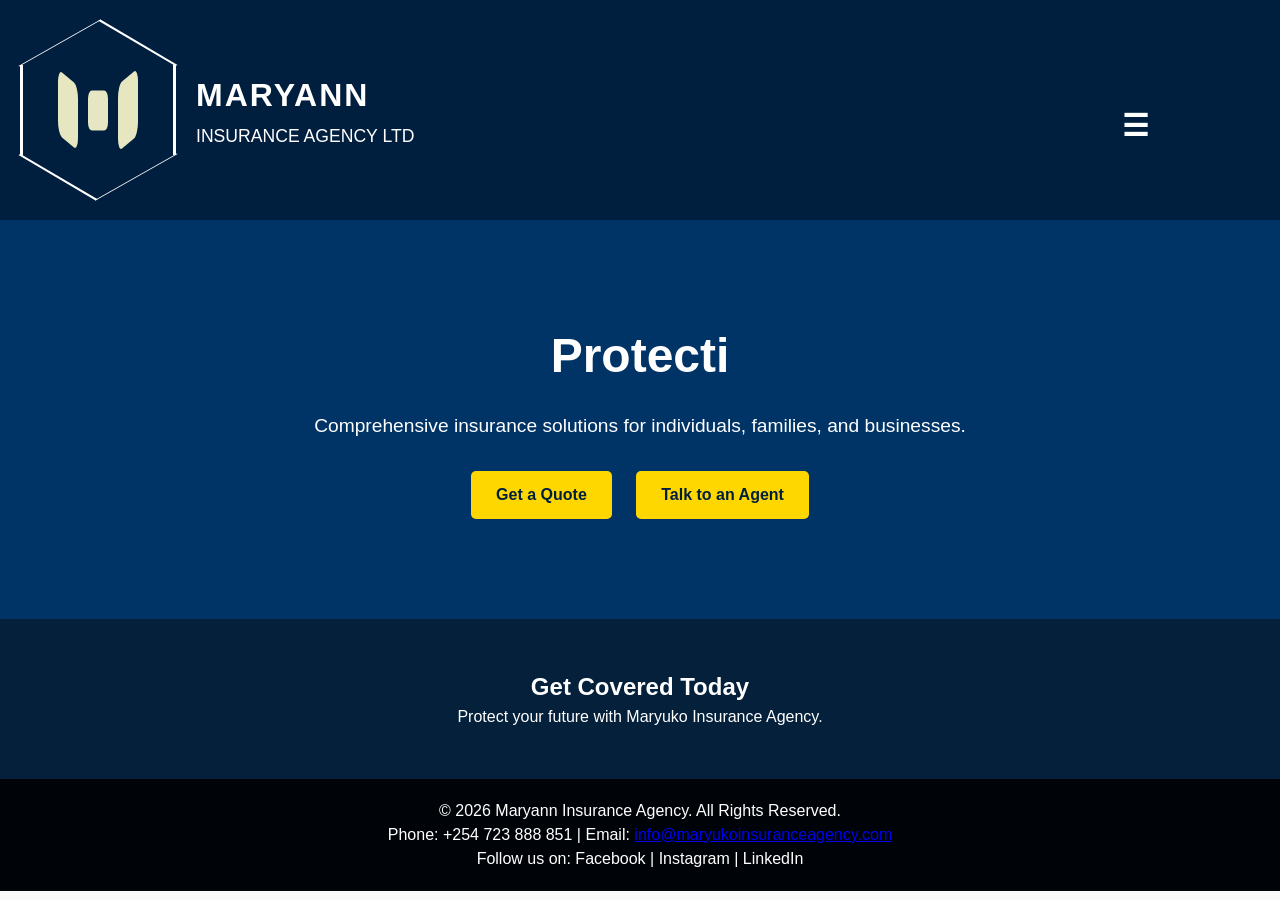
<file: index.html>
<!DOCTYPE html>
<html lang="en">
    <head>
        <meta charset="UTF-8">
        <meta name="viewport" content="width=device-width, initial-scale=1.0">
        <meta name="description" content="Maryuko Insurance Agency provides reliable insurance solutions for you">
        <meta name="keywords" content="General insurance">
        <meta name="author" content="Patrick Soitaga Dikirr">

        <title>Maryuko Insurance Agency</title>
        <link rel="stylesheet" type="text/css" href="styles.css">
    </head>
    <body>
        <!-- Header -->
        <header>
            <div class="logo-container" style="height: 190px;">
                <div class="hexagon">
                    <div class="bars">
                        <div class="trapezoidal-bar" style="height: 65px;"></div>
                        <div class="bar" style="height: 40px;"></div>
                        <div class="angled-bar" style="height: 67px;"></div>
                    </div>
                </div>
                <div class="logo-texts">
                    <div class="logo-text">MARYANN</div>
                    <div class="sub-text">INSURANCE AGENCY LTD</div>
                </div>
            </div>
            
            <!-- ============= Navigation ============= -->
             <div class="nav-wrapper">
                <!-- Humberger Icon -->
                 <button class="menu-toggle" aria-label="Toggle navigation">
                    ☰
                 </button>
                 <!---Navigation Links-->
                 <nav class="nav">

                    <!-- <a href="index.html" class="active">Home</a> -->
                    <a href="insurance.html">Insurance</a>
                    <a href="agents.html">Agents</a>
                    <a href="support.html">Customer Support</a>
                </nav>
             </div> 
            <!-- <a href="#" class="btn-quote">Get a Quote</a> -->
        </header>
        <!-- Hero Section -->
         <section class="hero">
            <div>
                <h1 id="hero-text"></h1>
                <p>Comprehensive insurance solutions for individuals, families, and businesses.</p>
                <a href="quote.html" class="btn">Get a Quote</a>
                <a href="#" class="btn btn-outline">Talk to an Agent</a>
            </div>
        </section>
        <!-- CTA Section -->
         <section class="cta">
            <h2>Get Covered Today</h2>
            <p>Protect your future with Maryuko Insurance Agency.</p>
        </section>
        <!-- Footer -->
        <footer>
            <p>&copy; <span id="year"></span> Maryann Insurance Agency. All Rights Reserved.</p>
            <p>Phone: +254 723 888 851 | Email: <a href="mailto:info@maryukoinsuranceagency.com">info@maryukoinsuranceagency.com</a></p>
            <p>Follow us on: Facebook | Instagram | LinkedIn</p>
        </footer>

        <script src="script.js"></script>

    </body>

</html>
</file>
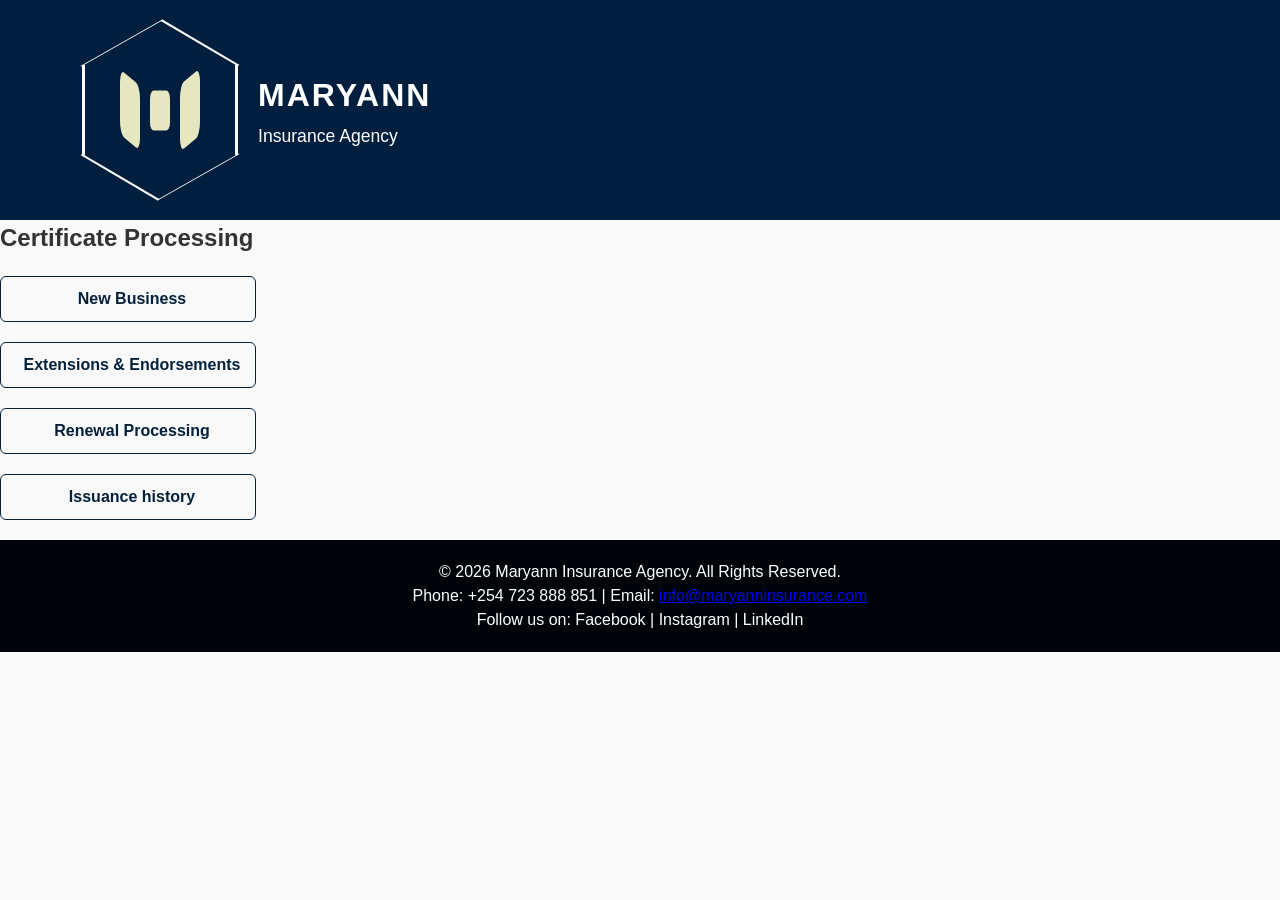
<file: certificates.html>
<!DOCTYPE html>
<html lang="en">
    <head>
        <meta charset="UTF-8">
        <meta name="viewport" content="width=device-width, initial-scale=1.0">
        <meta name="description" content="Maryuko Insurance Agency provides reliable insurance solutions for you">
        <meta name="keywords" content="General insurance">
        <meta name="author" content="Patrick Soitaga Dikirr">

        <title>Get a Quote - Maryuko Insurance Agency</title>
        <link rel="stylesheet" type="text/css" href="styles.css">
    </head>
    <body>
        <!-- Header -->
        <header>
            <div class="logo-container" style="height: 190px;">
                <div class="hexagon">
                    <div class="bars">
                        <div class="trapezoidal-bar" style="height: 65px;"></div>
                        <div class="bar" style="height: 40px;"></div>
                        <div class="angled-bar" style="height: 67px;"></div>
                    </div> 
                </div>
                <div class="logo-texts">
                    <div class="logo-text">MARYANN</div>
                    <div class="sub-text">Insurance Agency</div>
                </div>
            </div>

        </header>
        <main>
            <section>
                <h1>Certificate Processing</h1>
                <div class="insurance-portal">
                    <a href="issuance.html" class="insurance-nav">
                        <i class="fa-solid fa-file-invoice"></i>
                        New Business
                    
                    <a href="issuance.html" class="insurance-nav active">
                        <i class="fa-solid fa-certificate"></i>
                        Extensions & Endorsements
                    </a>    

                    </a>
                    <a href="issuance.html" class="insurance-nav">
                        <i class="fa-solid fa-file-contract"></i>
                        Renewal Processing
                    </a>

                    <a href="issuance-history.html" class="insurance-nav">
                        <i class="fa-solid fa-hand-holding-medical"></i>
                        Issuance history
                    </a>

                </div>


                
            </section>
        </main>
        <footer>
                <p>&copy; <span id="year"></span> Maryann Insurance Agency. All Rights Reserved.</p>
                <p>Phone: +254 723 888 851 | Email: <a href="mailto:info@maryanninsurance.com">info@maryanninsurance.com</a></p>
                <p>Follow us on: Facebook | Instagram | LinkedIn</p>
        </footer>
        <script src="script.js"></script>
    </body>
</html>
</file>
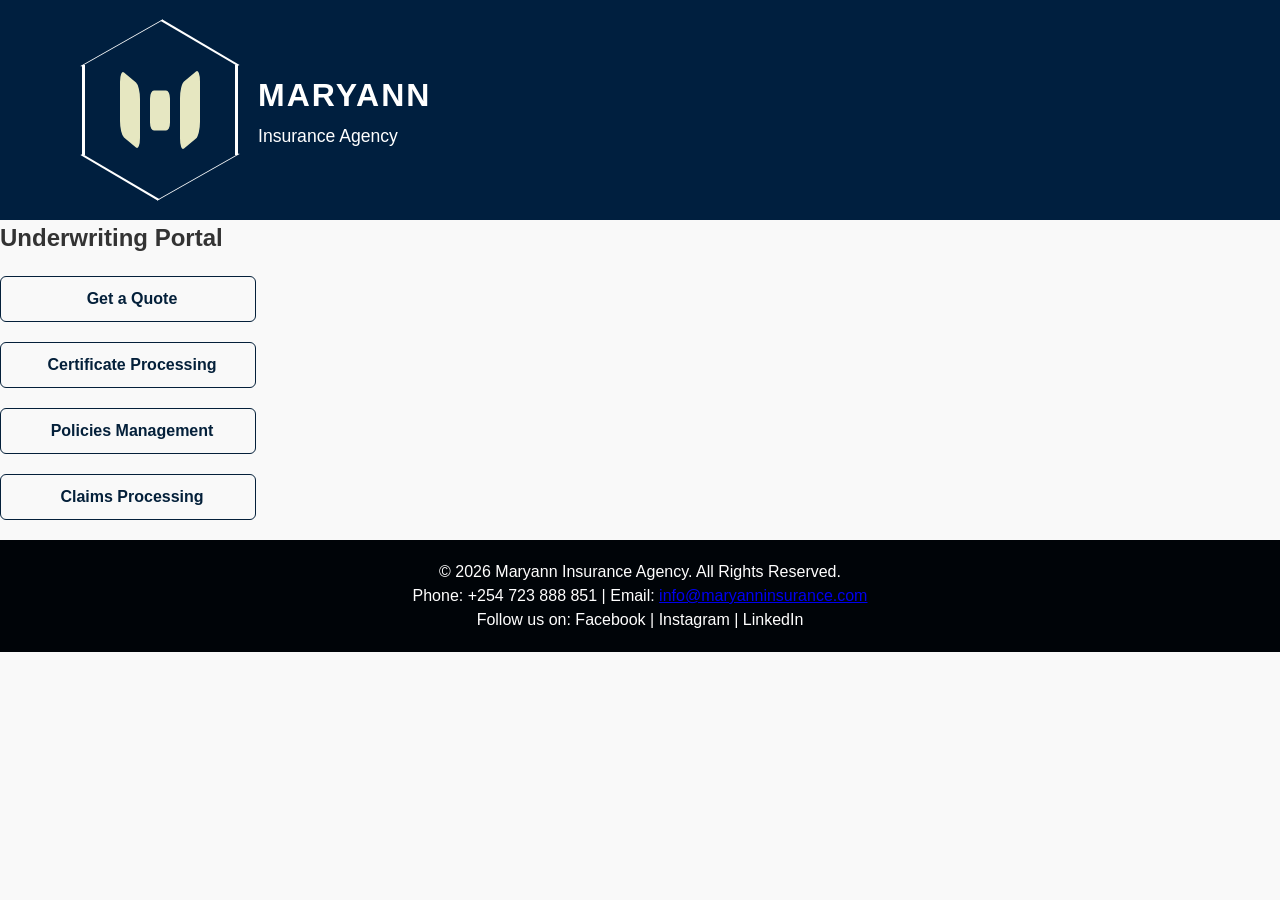
<file: insurance.html>
<!DOCTYPE html>
<html lang="en">
    <head>
        <meta charset="UTF-8">
        <meta name="viewport" content="width=device-width, initial-scale=1.0">
        <meta name="description" content="Maryuko Insurance Agency provides reliable insurance solutions for you">
        <meta name="keywords" content="General insurance">
        <meta name="author" content="Patrick Soitaga Dikirr">

        <title>Get a Quote - Maryuko Insurance Agency</title>
        <link rel="stylesheet" type="text/css" href="styles.css">
    </head>
    <body>
        <!-- Header -->
        <header>
            <div class="logo-container" style="height: 190px;">
                <div class="hexagon">
                    <div class="bars">
                        <div class="trapezoidal-bar" style="height: 65px;"></div>
                        <div class="bar" style="height: 40px;"></div>
                        <div class="angled-bar" style="height: 67px;"></div>
                    </div> 
                </div>
                <div class="logo-texts">
                    <div class="logo-text">MARYANN</div>
                    <div class="sub-text">Insurance Agency</div>
                </div>
            </div>

        </header>  
        
        <main>
            <section>
                <h1>Underwriting Portal</h1>
                <div class="insurance-portal">
                    <a href="quote.html" class="insurance-nav">
                        <i class="fa-solid fa-file-invoice"></i>
                        Get a Quote
                    </a>
                    <a href="certificates.html" class="insurance-nav">
                        <i class="fa-solid fa-certificate"></i>
                        Certificate Processing
                    </a>    

                    </a>
                    <a href="#" class="insurance-nav">
                        <i class="fa-solid fa-file-contract"></i>
                        Policies Management
                    </a>

                    <a href="#" class="insurance-nav">
                        <i class="fa-solid fa-hand-holding-medical"></i>
                        Claims Processing
                    </a>

                </div>
            </section>
            
        </main>

            <footer>
                <p>&copy; <span id="year"></span> Maryann Insurance Agency. All Rights Reserved.</p>
                <p>Phone: +254 723 888 851 | Email: <a href="mailto:info@maryanninsurance.com">info@maryanninsurance.com</a></p>
                <p>Follow us on: Facebook | Instagram | LinkedIn</p>
            </footer>

        <script src="script.js"></script>
    </body>
</html>
</file>
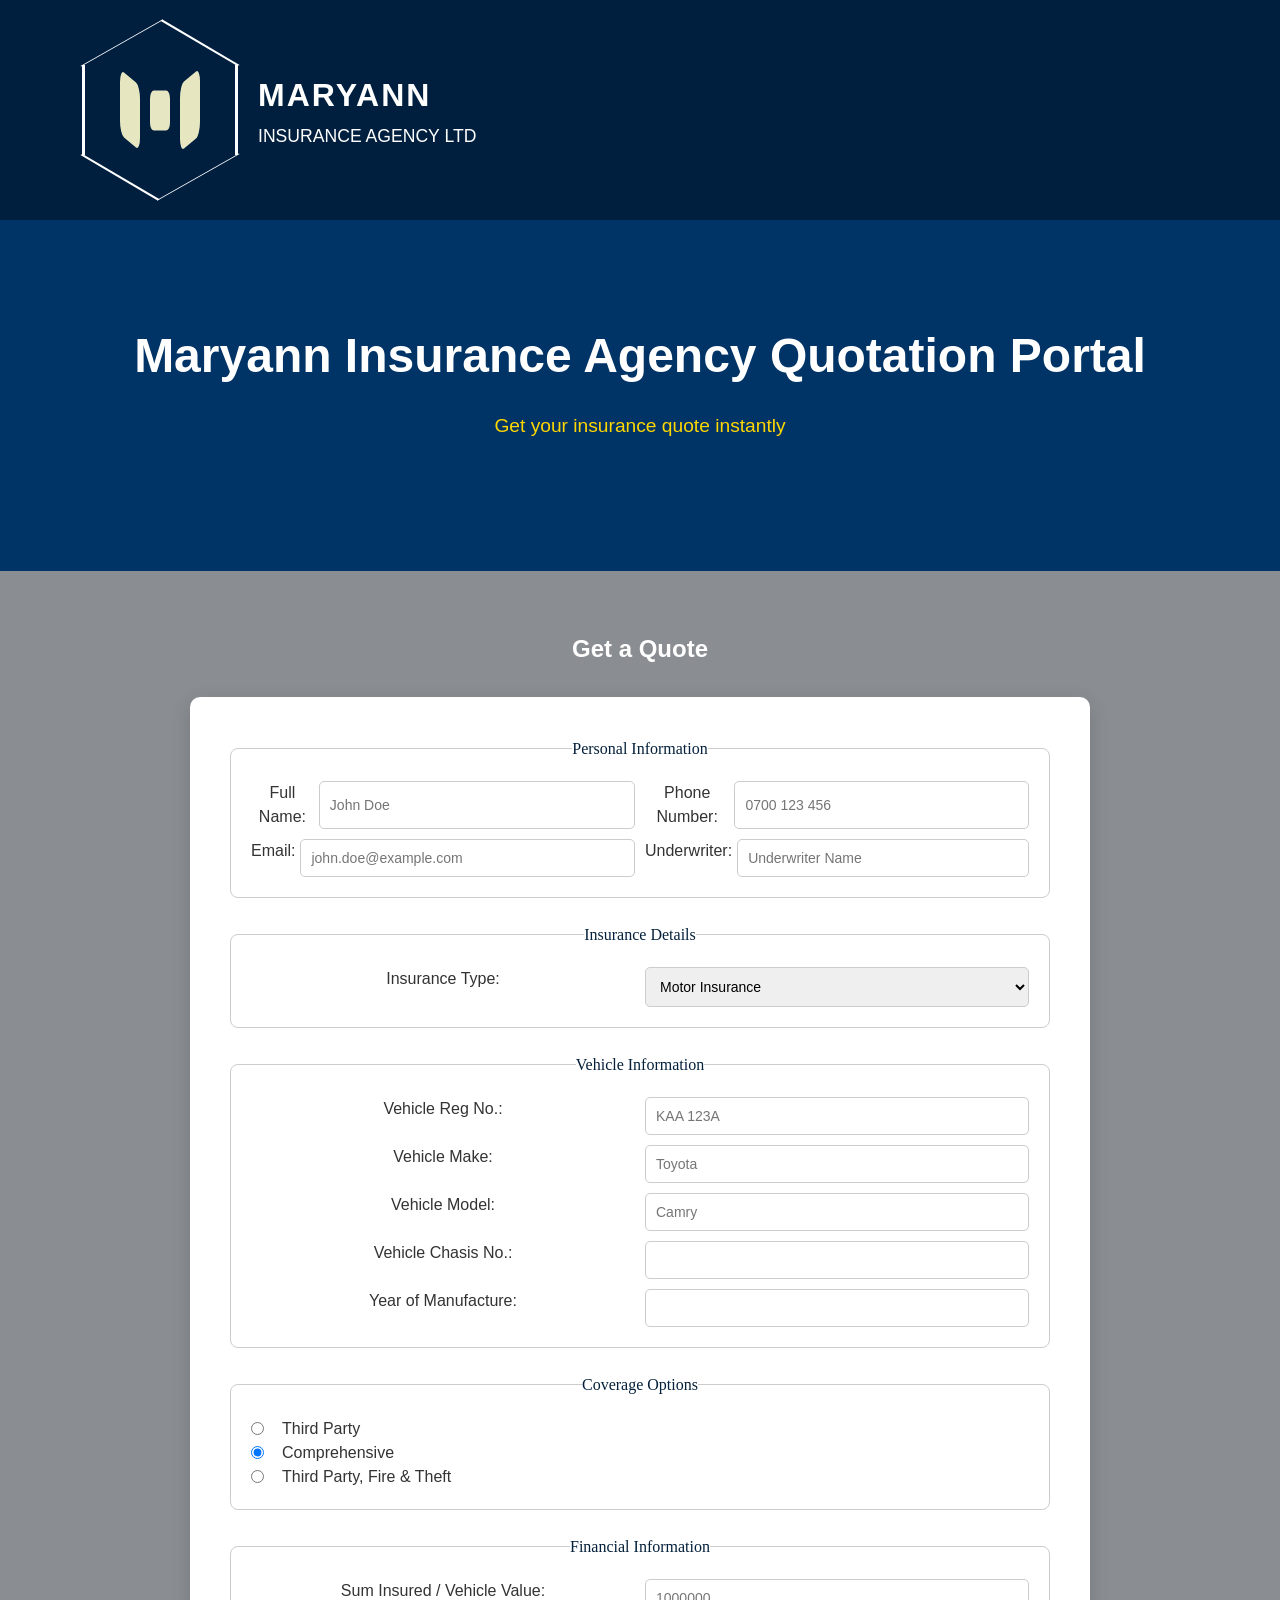
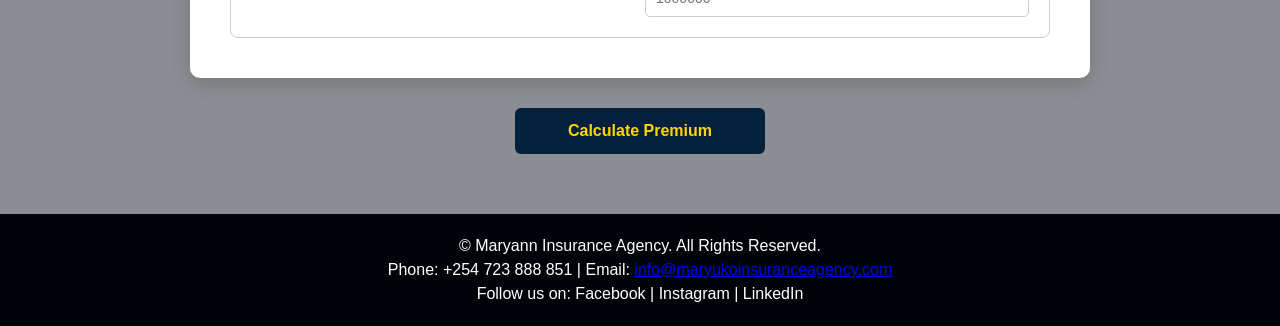
<file: Quote.html>
<!DOCTYPE html>
<html lang="en">
    <head>
        <meta charset="UTF-8">
        <meta name="viewport" content="width=device-width, initial-scale=1.0">
        <meta name="description" content="Maryuko Insurance Agency provides reliable insurance solutions for you">
        <meta name="keywords" content="General insurance">
        <meta name="author" content="Patrick Soitaga Dikirr">

        <title>Get a Quote - Maryuko Insurance Agency</title>
        <link rel="stylesheet" type="text/css" href="styles.css">
    </head>
    <body>
        <!-- Header -->
        <header>
            <div class="logo-container" style="height: 190px;">
                <div class="hexagon">
                    <div class="bars">
                        <div class="trapezoidal-bar" style="height: 65px;"></div>
                        <div class="bar" style="height: 40px;"></div>
                        <div class="angled-bar" style="height: 67px;"></div>
                    </div>
                </div>
                <div class="logo-texts">
                    <div class="logo-text">MARYANN</div>
                    <div class="sub-text">INSURANCE AGENCY LTD</div>
                </div>
            </div>

        </header>   
        
        <main>
            <section class="hero">
                <h1 id="hero-quote">Maryann Insurance Agency Quotation Portal</h1>
                <p class="quote-subtext">Get your insurance quote instantly</p>
            </section>

            <section class="quote-section">
                <h2>Get a Quote</h2>
                <form action="#" id="quoteForm" method="POST" autocomplete="on" enctype="multipart/form-data" target="_self">
                    <div>                 
                        <div class="quote-form">
                            <fieldset class="field">
                                <legend class="form-legend">Personal Information</legend>
                                <div class="field-info">
                                    <label for="name">Full Name:</label>
                                    <input type="text" id="name" name="Full-Name" placeholder="John Doe" required>
                                </div>
                                <div class="field-info"> 
                                    <label for="phone">Phone Number:</label>
                                    <input type="text" id="phone" name="Phone-number" placeholder="0700 123 456" required>
                                </div>
                                <div class="field-info">
                                    <label for="email">Email:</label>
                                    <input type="email" id="email" name="Email" placeholder="john.doe@example.com" required>
                                </div>
                                <div class="field-info">    
                                    <label for="underwriter">Underwriter:</label>
                                    <input type="text" id="underwriter" name="Insurer" placeholder="Underwriter Name" required>
                                </div>
                            </fieldset>
                            <fieldset class="field">
                                <legend class="form-legend">Insurance Details</legend>
                                <label for="insuranceType">Insurance Type:</label>
                                <select id="insuranceType">
                                    <option value="motor">Motor Insurance</option>
                                    <option value="pa">Personal Accident</option>
                                    <option value="wiba">WIBA</option>
                                </select>
                            </fieldset>
                            <fieldset class="field">
                                <legend class="form-legend">Vehicle Information</legend>
                                <label for="vehicleType">Vehicle Reg No.:</label>
                                <input type="text" id="vehicleType" placeholder="KAA 123A" name="typeOfVehicle" required>
                                <label for="vehicleMake">Vehicle Make:</label>
                                <input type="text" id="vehicleMake" placeholder="Toyota" name="vehicleMake" required>
                                <label for="vehicleModel">Vehicle Model:</label>
                                <input type="text" id="vehicleModel" placeholder="Camry" name="vehicleModel" required>
                                <label for="vehicleChasis">Vehicle Chasis No.:</label>
                                <input type="text" id="vehicleChasis" name="chassisNumber" required>
                                <label for="year">Year of Manufacture:</label>
                                <input type="number" id="year" min="1900" name="manufactureYear" required>        
                            </fieldset>

                            <fieldset class="field">
                                <legend class="form-legend">Coverage Options</legend>
                                <div class="checkbox-row">
                                    <label for="thirdParty">
                                        <input  type="radio" id="thirdParty" name="coverType" value="thirdParty">
                                        Third Party
                                    </label>
                                    <label for="comprehensive">
                                        <input checked type="radio" name="coverType" id="comprehensive" value="comprehensive">
                                        Comprehensive
                                    </label>
                                    <label for="thirdPartyFireTheft">
                                        <input type="radio" name="coverType" id="thirdPartyFireTheft" value="thirdPartyFireTheft">
                                        Third Party, Fire & Theft
                                    </label>
                                </div>    
                            </fieldset>

                            <fieldset class="field" id="riderSection">
                                <legend class="form-legend">Optional Riders</legend>
                                <div class="checkbox-row">
                                    <label for="windscreen">
                                        <input checked type="checkbox" name="additionalCoverage" id="windScreen" value="windscreen">
                                        Windscreen Cover
                                    </label>
                                    <label for="excessProtector">
                                        <input type="checkbox" name="additionalCoverage" id="excessProtector" value="excessProtector">
                                        Excess Protector
                                    </label>
                                    <label for="entertainmentSystem">
                                        <input type="checkbox" id="entertainmentSystem" name="additionalCoverage" value="entertainmentSystem">
                                        Entertainment System
                                    </label>

                                    <label for="politicalViolence">
                                        <input type="checkbox" id="politicalViolence" name="additionalCoverage" value="politicalViolence">
                                        Political Violence, Sabbotage & Terrorism
                                    </label>
                                </div>

                               </fieldset>    


                            <fieldset class="field">
                                <legend class="form-legend">Financial Information</legend>
                                <label for="value">Sum Insured / Vehicle Value:</label>
                                <input type="number" id="value" min="0" name="vehicleValue" placeholder="1000000" required>
                            </fieldset>
                        </div>  
                        <button type="submit">Calculate Premium</button>

                    </div>  
                </form>
                <h3 id="result"></h3>
            </section>
        </main>

        <footer>
            <p>&copy; <span id="year"></span> Maryann Insurance Agency. All Rights Reserved.</p>
            <p>Phone: +254 723 888 851 | Email: <a href="mailto:info@maryukoinsuranceagency.com">info@maryukoinsuranceagency.com</a></p>
            <p>Follow us on: Facebook | Instagram | LinkedIn</p>
        </footer>

        <script src="script.js"></script>

    </body>

</html>
</file>
<file: styles.css>
/*========= Global Reset =========*/

* {
    margin: 0;
    padding: 0;
    box-sizing: border-box;
}

body {
    font-family: Arial, sans-serif;
    line-height: 1.5;
    background-color: #f9f9f9;
    color: #333;
    width: 100%;
    height: 100vh;
}

/* ================== Header ================== */

header {
    background-color: #001f3f;
    color: white;
    display: flex;
    justify-content: center;
    align-items: center;
    padding: 15px 20px;

}

header nav ul {
    list-style: none;
    display: flex;
    gap: 20px;
    margin: 0 20px;
}

header nav ul li a {
  color: white;
  text-decoration: none;
  font-weight: bold;
  transition: color 0.3s ease;
}


nav ul li a.active {
  color: white;
  border-bottom: 2px solid white;
}

header nav ul li a:hover {
  color: #ffd700; /* gold hover */
}

.btn-quote {
  background-color: #ffd700;
  color: #001f3f;
  padding: 8px 20px;
  border-radius: 4px;
  text-decoration: none;
  font-weight: bold;
  transition: background 0.3s ease;
}

.btn-quote:hover {
  background-color: #808080;
}

/* ====== Logo Container ====== */
.logo-container {
  display: flex;
  align-items: center;
  gap: 20px;
  margin: 0 auto;
  width: 90%;
  height: inherit;

}

/* Hexagon Shape */
.hexagon {
  position: relative;
  width: 156px;
  height: 90px;
  background-color: transparent;
  border-left: solid 3px white;
  border-right: solid 3px white;

}

.hexagon:before,
.hexagon:after {
  content: "";
  position: absolute;
  width: 109px;
  height: 112px;
  background: transparent;
  left: 20px;
  border-left: solid 1px white;
  border-top: solid 3px white;
}

.hexagon:before {
  top: -57px;
  transform: scaleY(0.5785) rotate(45.5deg);
}

.hexagon:after {
  bottom: -57px;
  transform: scaleY(0.5785) rotate(-134.5deg);
}

/* Bars inside hexagon (M design) */
.bars {
  position: absolute;
  top: 50%;
  left: 50%;
  display: flex;
  transform: translate(-50%, -50%);
  flex-direction: row;
  justify-content: center;
  align-items: center;
  gap: 10px;
}

.bar, .angled-bar, .trapezoidal-bar {
  width: 20px;
  background-color: rgba(255, 253, 208, 0.9); /* creamish */
  border-radius: 20%;
}

.angled-bar {
  transform: skew(0, -40deg);
}

.trapezoidal-bar {
  transform: skew(0, 40deg);
}

/* Logo Texts */
.logo-texts {
  display: flex;
  flex-direction: column;
  justify-content: center;
}

.logo-text {
  font-size: 2em;
  font-weight: bold;
  letter-spacing: 2px;
}

.sub-text {
  font-size: 1.1em;
  margin-top: 4px;
}

  /* ======= Navigation toggle ======= */

  .nav-wrapper {
    position: relative;
  }

  .menu-toggle {
    font-size: 30px;
    background: none;
    border: none;
    color: #fff;
    cursor: pointer;
  }

  .nav {
    position: absolute;
    top: 45px;
    right: 0;
    background-color: rgba(252, 246, 246, 0.6);
    font-size: 1.2rem;
    display: none;
    flex-direction: column;
    min-width: 180px;
    border-radius: 8px;
    box-shadow: 0 8px 16px rgba(0, 0, 0, 0.9);
  }

  /* Show nav when active */
  .nav.active {
    display: flex;
  }

  .nav a {
    color: #09068d9c;
    padding: 12px 20px;
    text-decoration: none;
    transition: background-color 0.3s ease;
    border-bottom: 1px solid rgba(255, 255, 255, 0.2);

  }

  .nav a:hover {
    background-color: rgba(221, 155, 155, 0.8);
  }  

  .nav a.active {
    font-weight: bold;
  }


  /* ====== Hero Section ====== */
.hero {
  background-color: #003366; /* dark blue background */
  color: white;
  text-align: center;
  padding: 100px 20px;
}

.hero h1 {
  font-size: 3em;
  margin-bottom: 20px;
}

.hero p {
  font-size: 1.2em;
  margin-bottom: 30px;
}

.hero a {
  display: inline-block;
  margin:  0 10px;
  padding: 12px 25px;
  border-radius: 5px;
  background-color: #ffd700;
  color: #001f3f;
  text-decoration: none;
  font-weight: bold;
  transition: background 0.3s ease;
}

.hero a:hover {
  background-color: #96948d;
}

/* ================= QUOTE SECTION ================= */
.quote-section {
  background-color: #8a8d91;
  color: white;
  text-align: center;
  padding: 60px 20px;
}

/* ================= FORM CONTAINER ================= */

.quote-form {
  display: flex;
  flex-direction: column;
  gap: 25px;

  background-color:#ffffff;
  padding: 40px;
  border-radius: 10px;
  max-width: 900px;
  margin: 30px auto;
  box-shadow: 0 6px 20px rgba(0, 0, 0, 0.15);
  color:#333
}

/* ================= FIELDSETS ================= */

.field {
  border: 1px solid #ccc;
  padding: 20px;
  border-radius: 8px;
  display: grid;
  grid-template-columns: 1fr 1fr;
  gap: 10px;
}

.field-info {
  display: flex;
  flex-direction: row;
  gap: 5px;
}
/* ================= LEGEND ================= */

.form-legend {
 grid-column: span 2;
 font-size: 1em;
 font-family: 'Segoe UI', Tahoma;
 font-weight: 200;
 color: #04203a; 
}

/* ================= INPUTS ================= */

input, select {
  padding: 10px;
  border: 1px solid #ccc;
  border-radius: 5px;
  width: 100%;
  font-size: 14px;
}

/* ================== Focus effect ================== */

input:focus, select:focus {
  border-color: #04203a;
  outline: none;
  box-shadow: 0 0 5px rgba(4, 32, 58, 0.5);
}


/* ================= CHECKBOX GROUP ================= */

input[type="radio"]{
  width: auto;
  margin-right: 8px;
  padding: 0;
}

input[type="checkbox"]{
  width: auto;
  margin-right: 8px;
  padding: 0;
}


.checkbox-row label {
  display: flex;
  align-items: center;
  gap: 10px;
  cursor: pointer;
}

#riderSection {
  display: none;
}





/* ================= BUTTON ================= */

button {
  display: block;
  margin: 30px auto 0;
  width: 250px;
  padding: 14px;
  background-color: #04203a;
  color: #ffd700;
  border: none;
  border-radius: 6px;
  font-size: 16px;
  font-weight: bold;
  cursor: pointer;
  transition: all 0.3s ease;
  

}
button:hover {
  background-color: #5f5506;
  transform: translateY(-2px)
}

@media (max-width: 768px) {

  .field {
    grid-template-columns: 1fr;
  }

  .form-legend,
  .checkbox-row,
  button {
    grid-column: span 1;
  }

}

/* ================= SUBTEXT ================= */


.quote-subtext{
  color: #ffd700;
  font-size: 1.2rem
}



/*================== Insurance Section================== */

.insurance-nav {
  display: flex;
  justify-content: center;
  align-items: center;
  gap: 8px;
  margin: 20px 70% 20px 0;
  width: 20%;
  

  padding: 10px 14px;
  text-decoration: none;

  border: 1px solid #04203a;
  border-radius: 6px;

  color: #04203a;
  font-weight: 600;
}

.insurance-nav:hover{
  background-color: #04203a;
  color: white;
}

.insurance-nav i{
  font-size: 15px;
}

/* ================== Issuance of Certificate ================== */
section[type="new-business"] {
  display: none;
}

/*section[type="endorsements-extensions"] {
  display: none;
}*/

.certissuance-field {
  padding-bottom: 20px;
  border-radius: 8px;
  display: grid;
  grid-template-columns: 1fr 1fr;
  gap: 10px;
  width: 60%;
  margin-bottom: 20px;
  border: none;
  border-bottom: 1px solid #ddd;

}

.certissuance-field:last-child {
  border-bottom: none;
}

.cert-issuance {
  border-top: 1px solid #ddd;
  margin-top: 20px;
}




#additionalInfo {
  height: 60px;
}

fieldset.certissuance-field .form-legend {
  grid-column: span 2;
  font-size: 1.2em;
  font-weight: bold;
  color: #04203a;
 
}


/*================== Footer Links ================== */
/* ================== Media Queries ================== */


/* ================= Footer Section ================= */

.cta {
  background-color: #04203a;
  color: white;
  text-align: center;
  padding: 50px 20px;
}


footer {
  background-color: #000408;
  color: white;
  text-align: center;
  padding: 20px;
}

.footer p {
  margin: auto;
}
</file>
